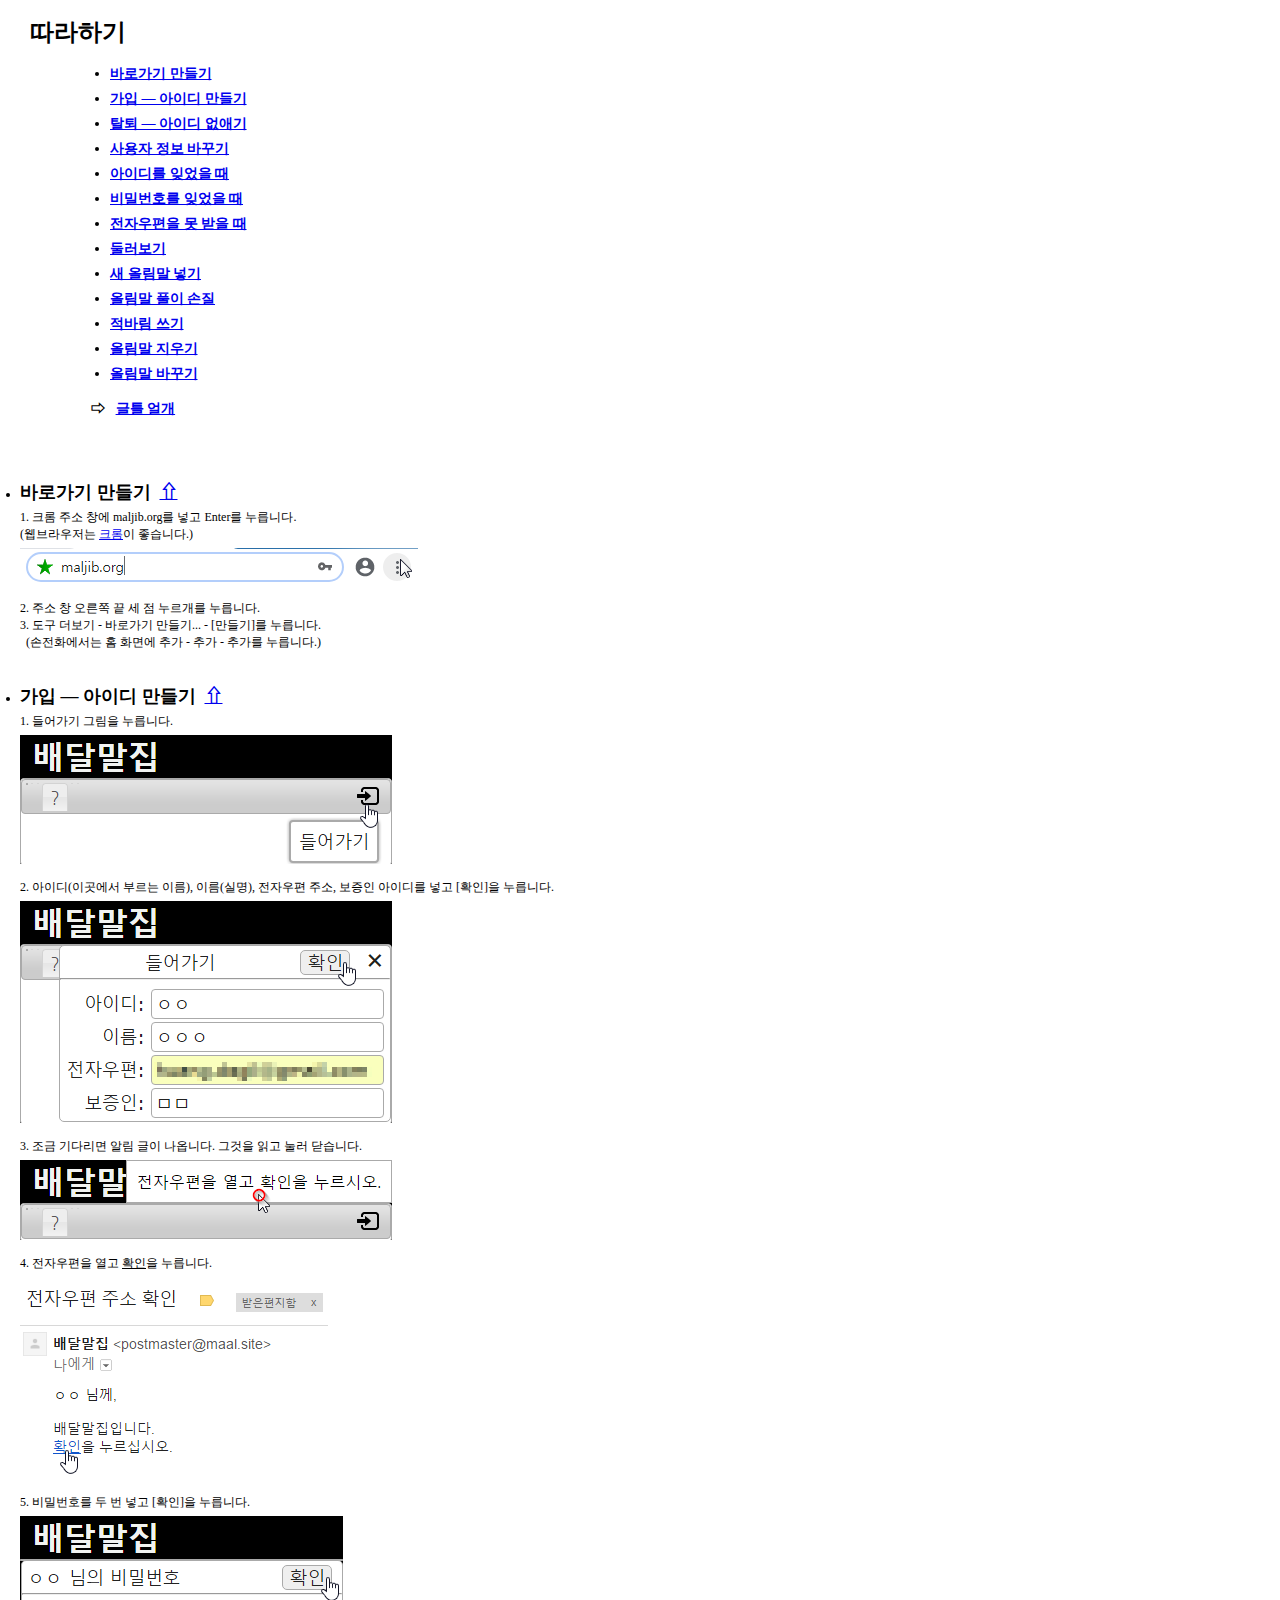
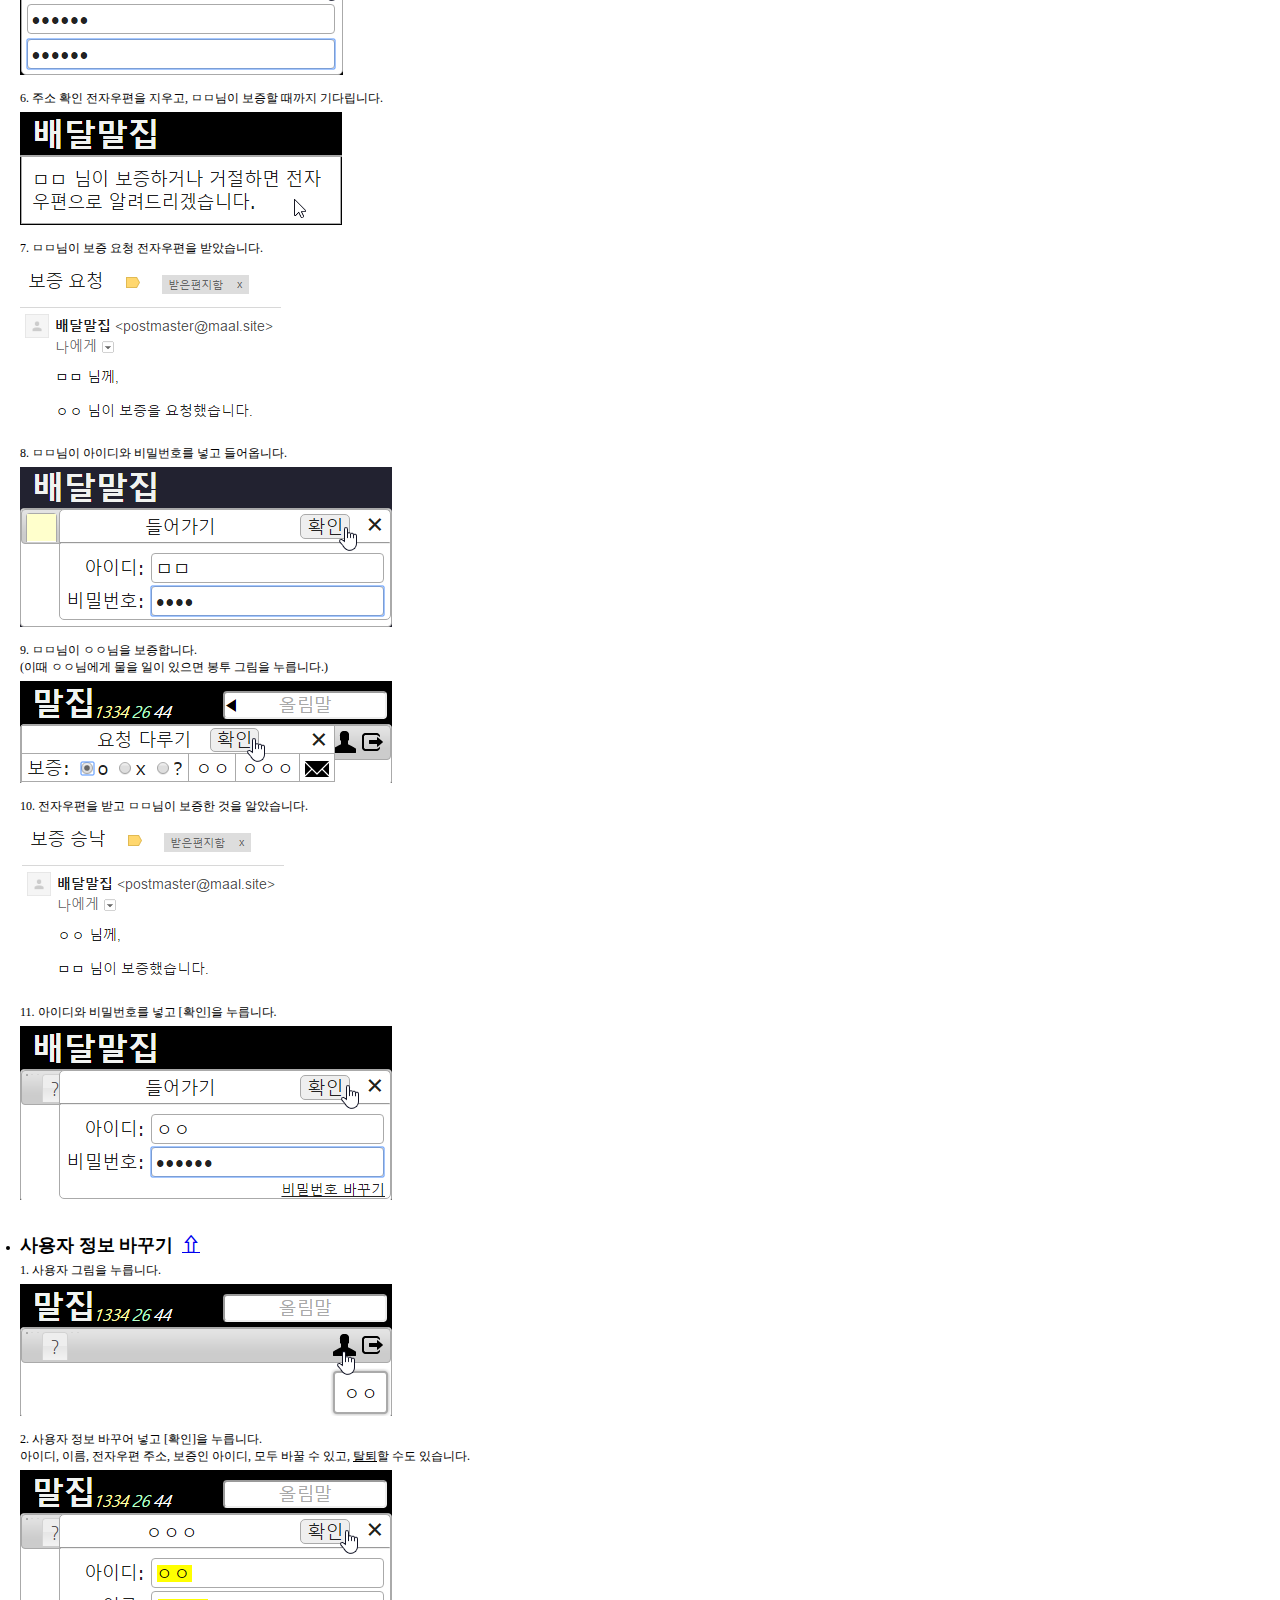
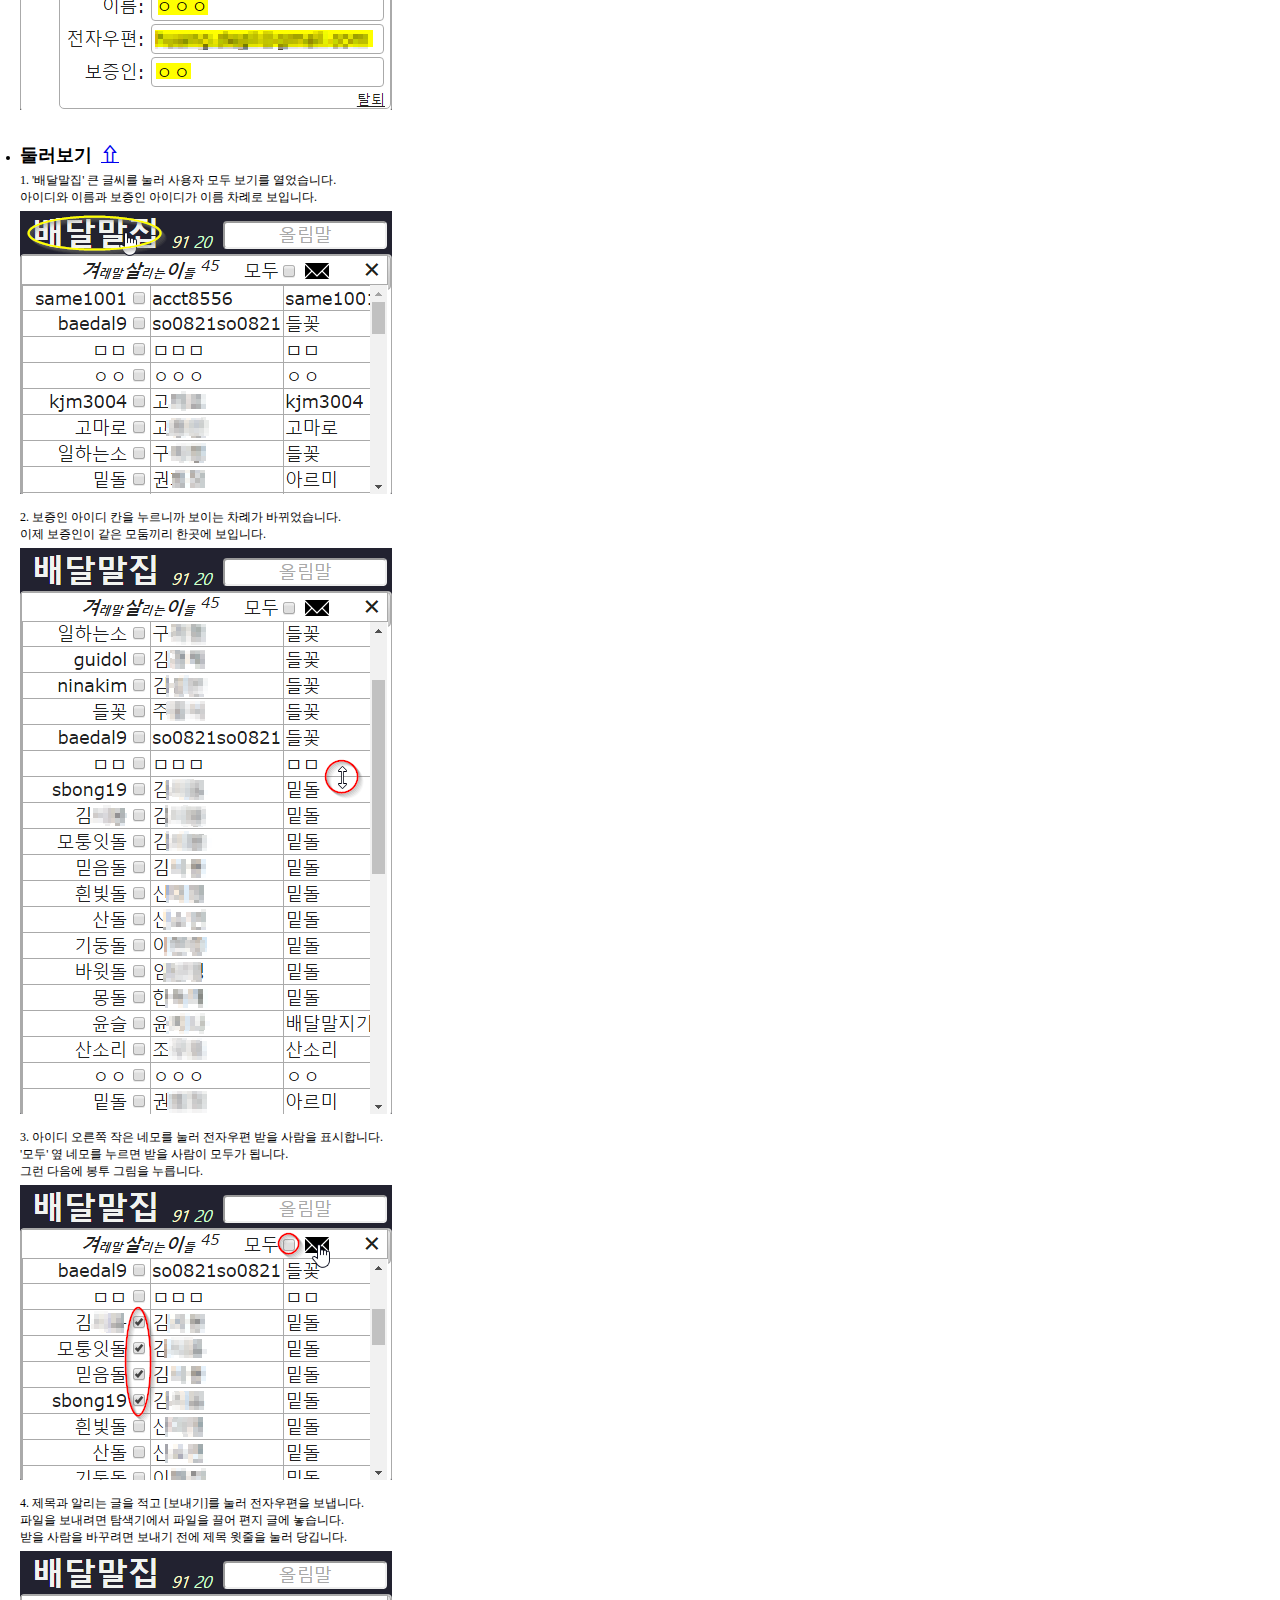
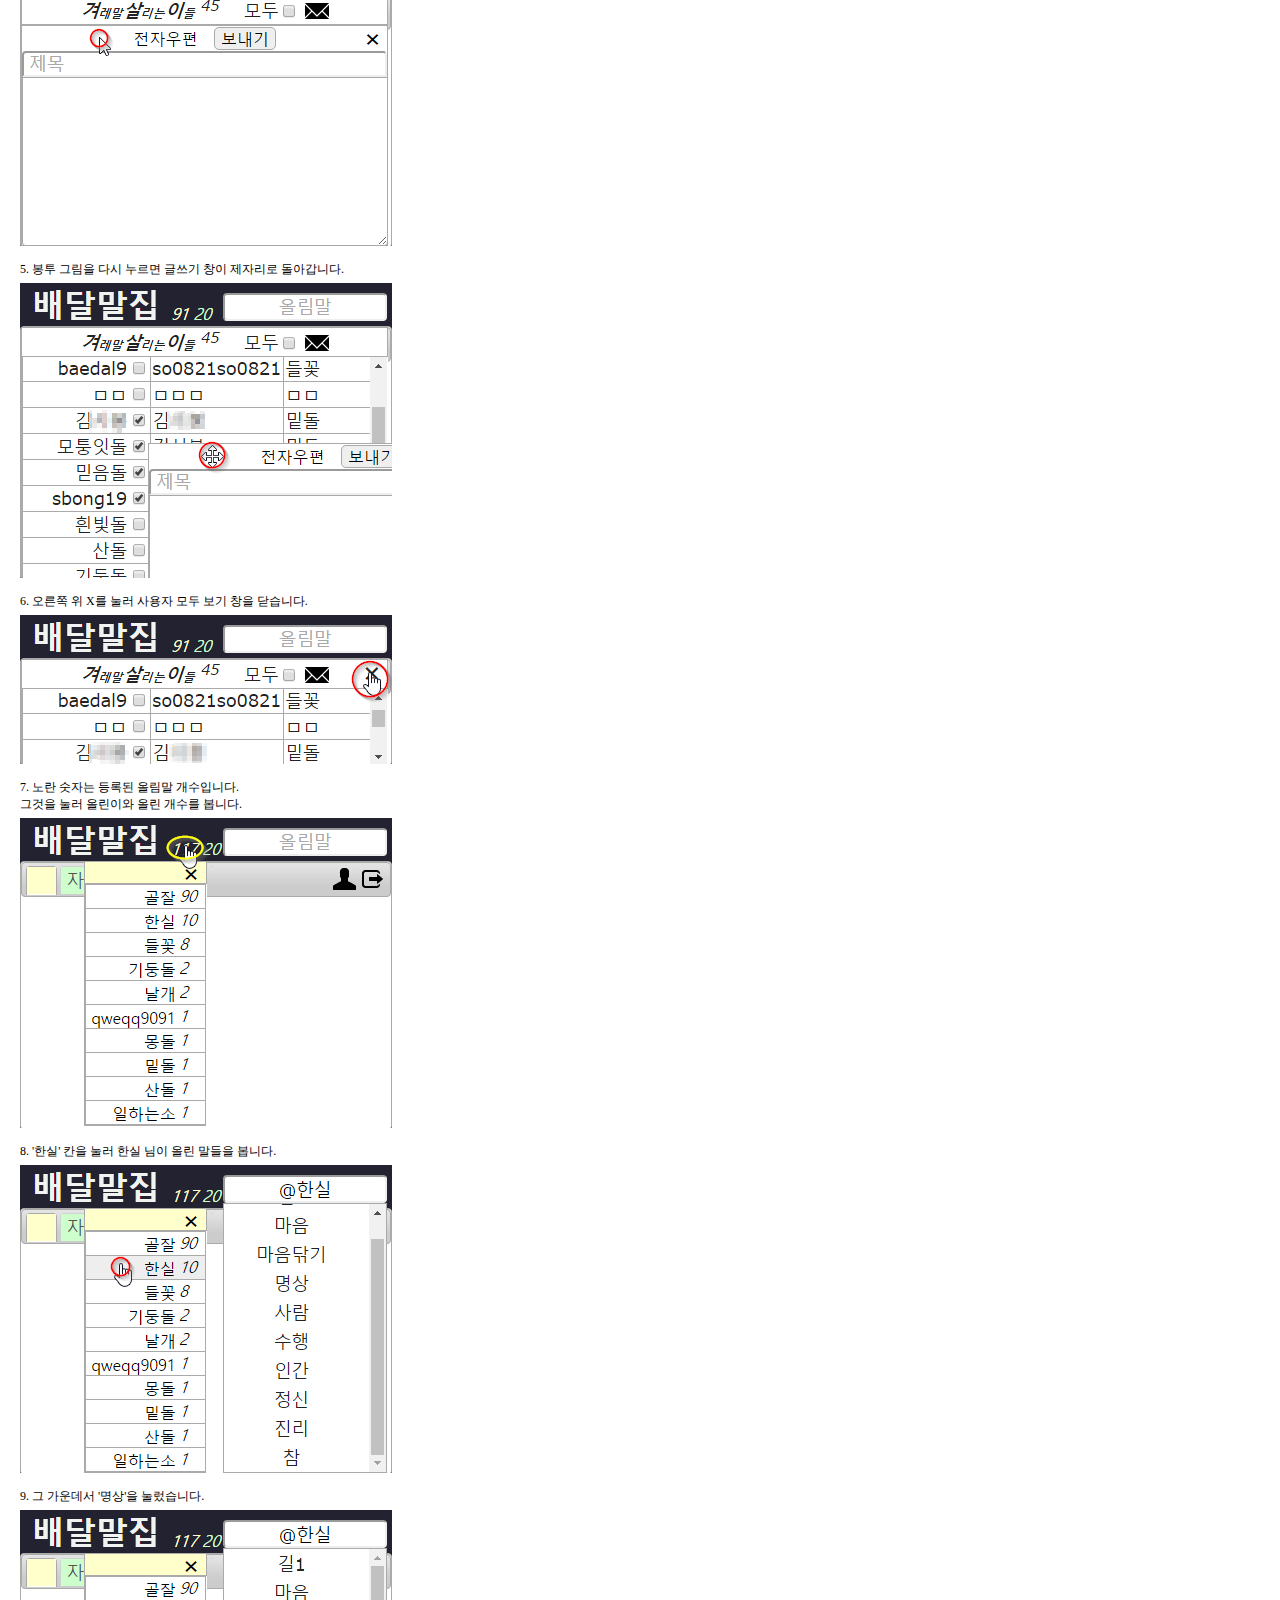
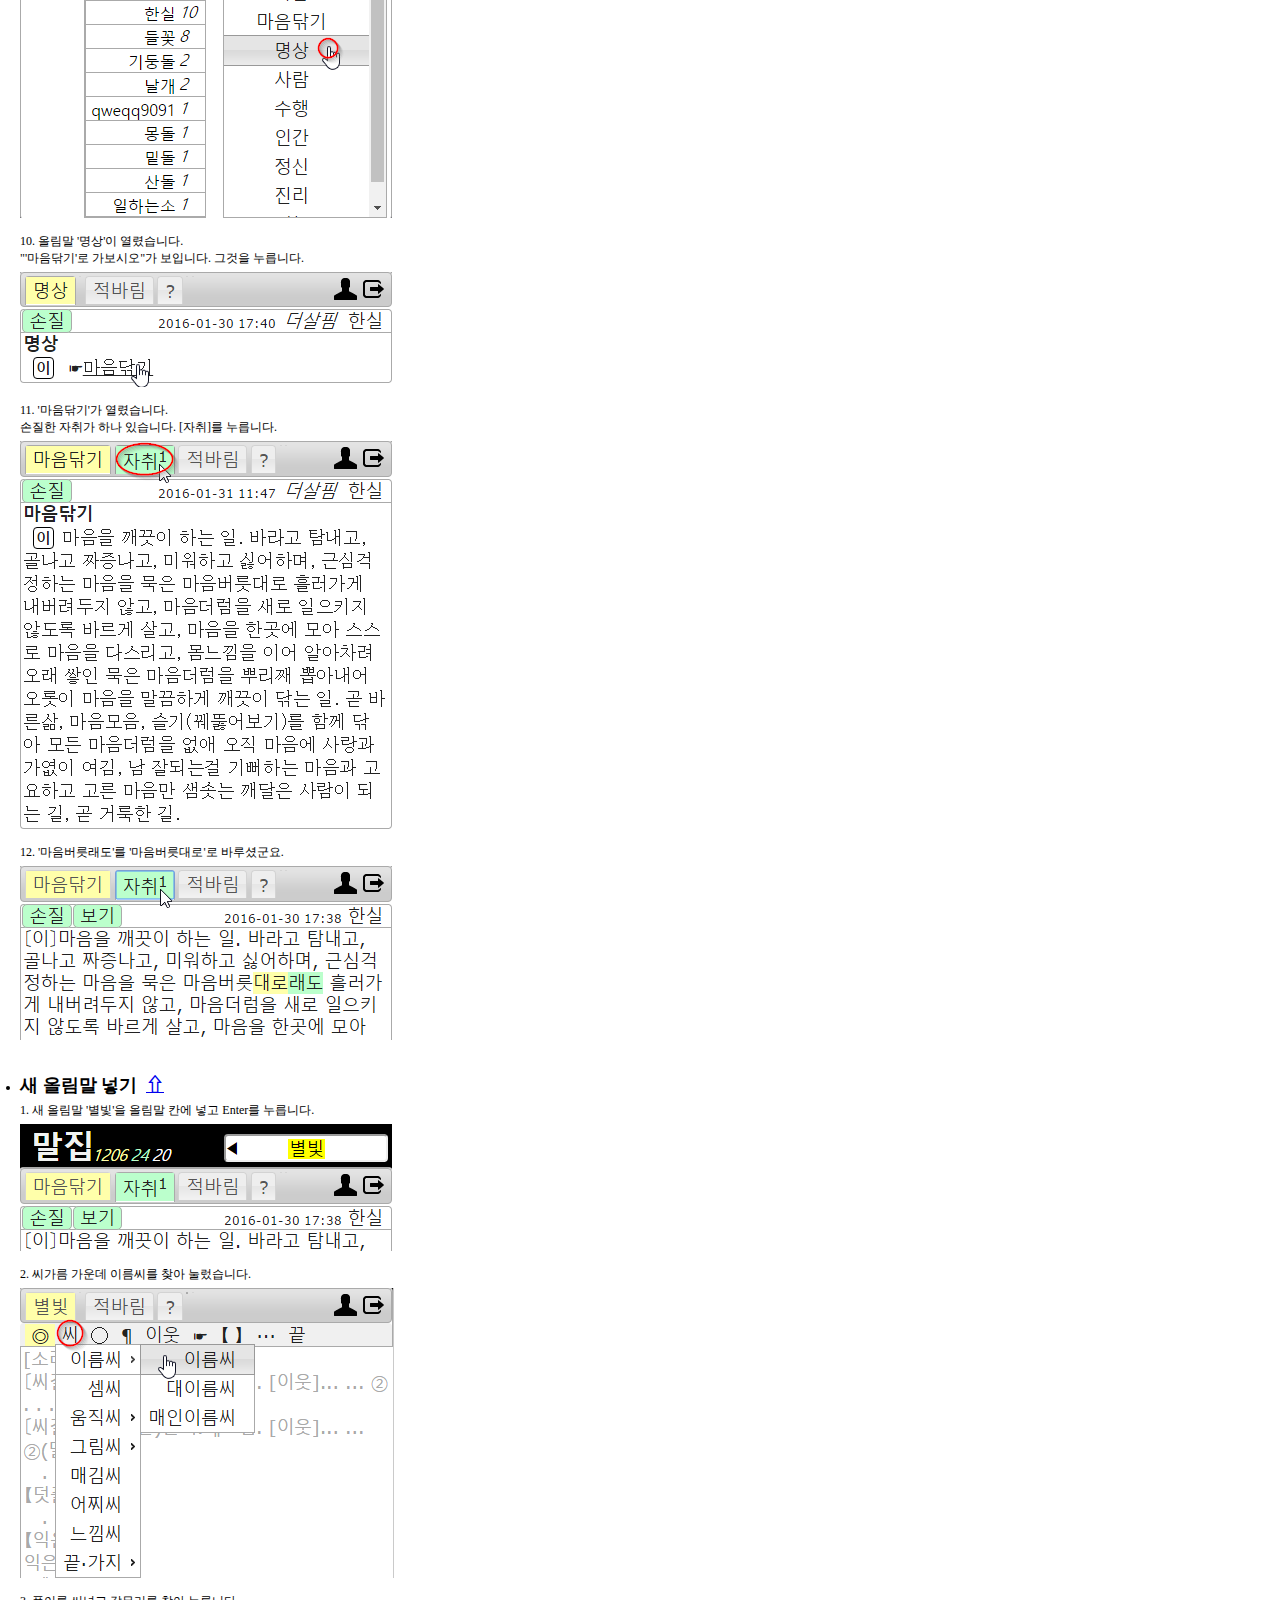
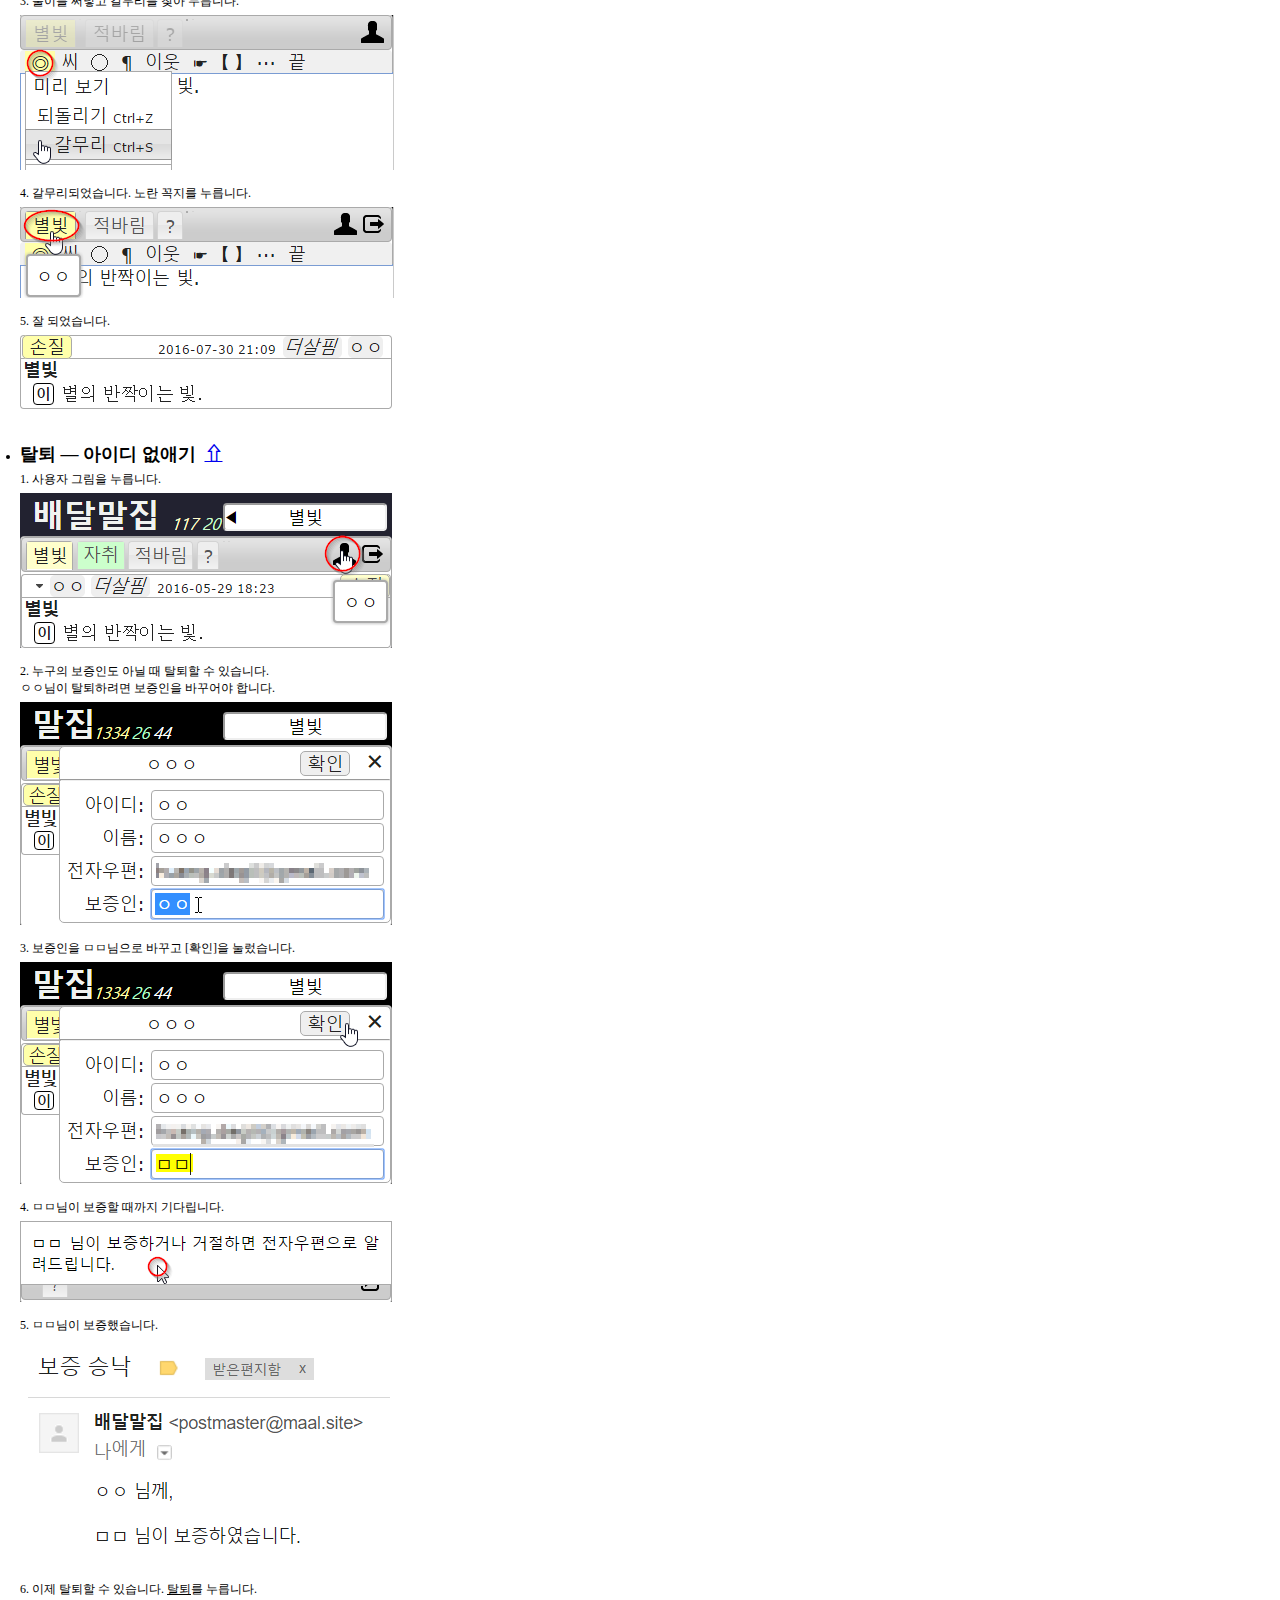
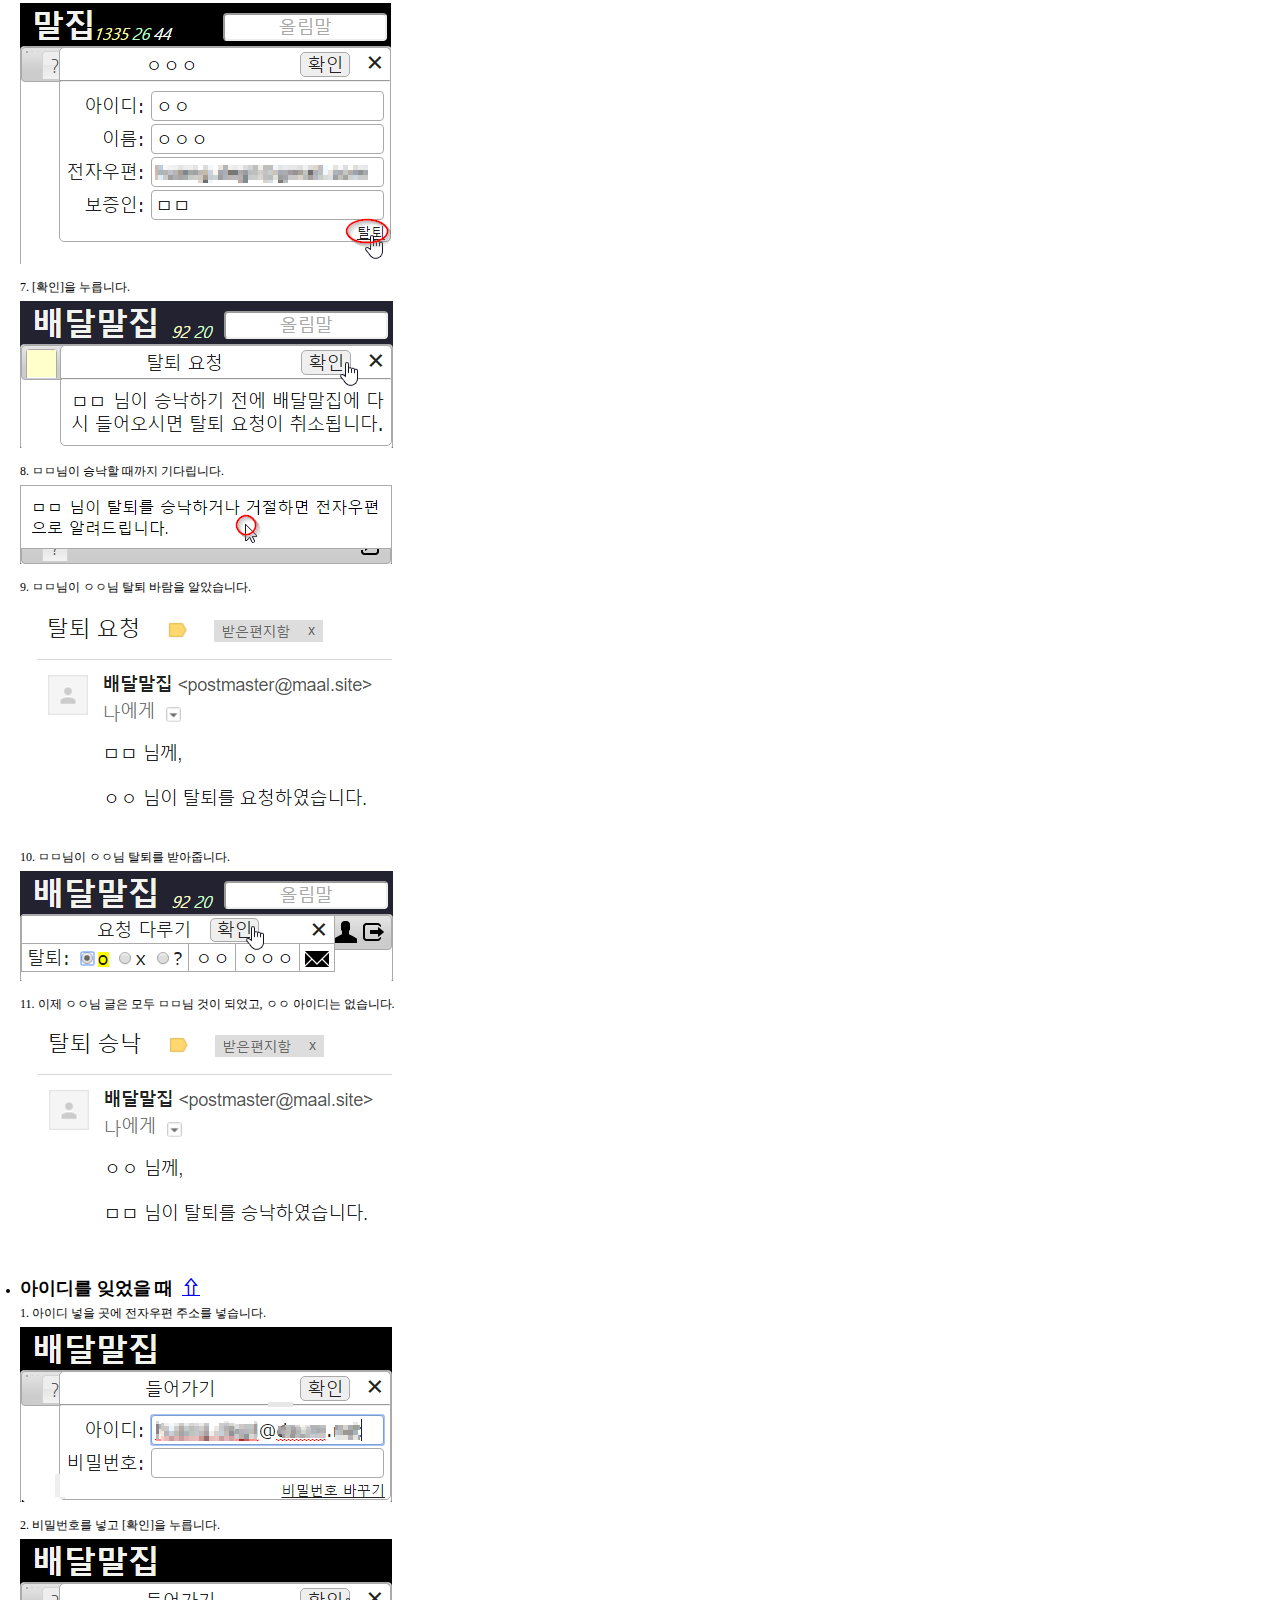
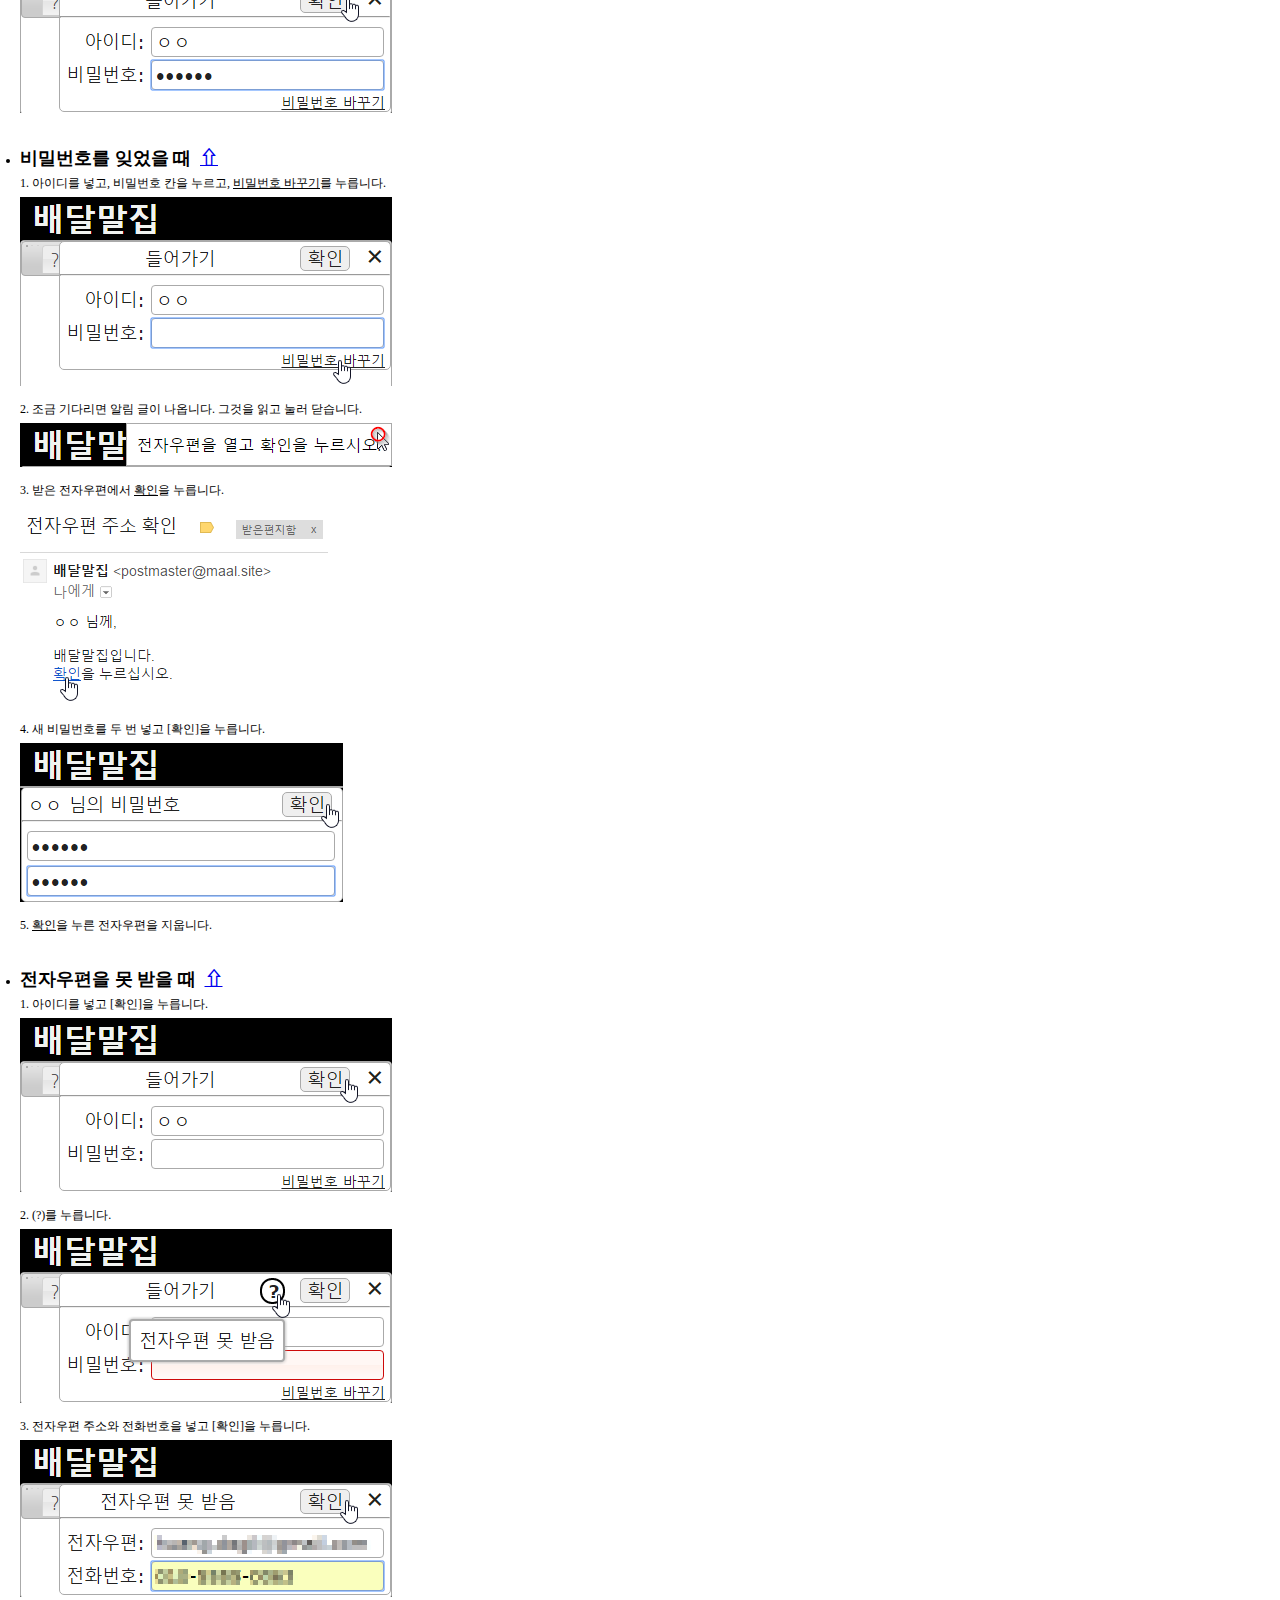
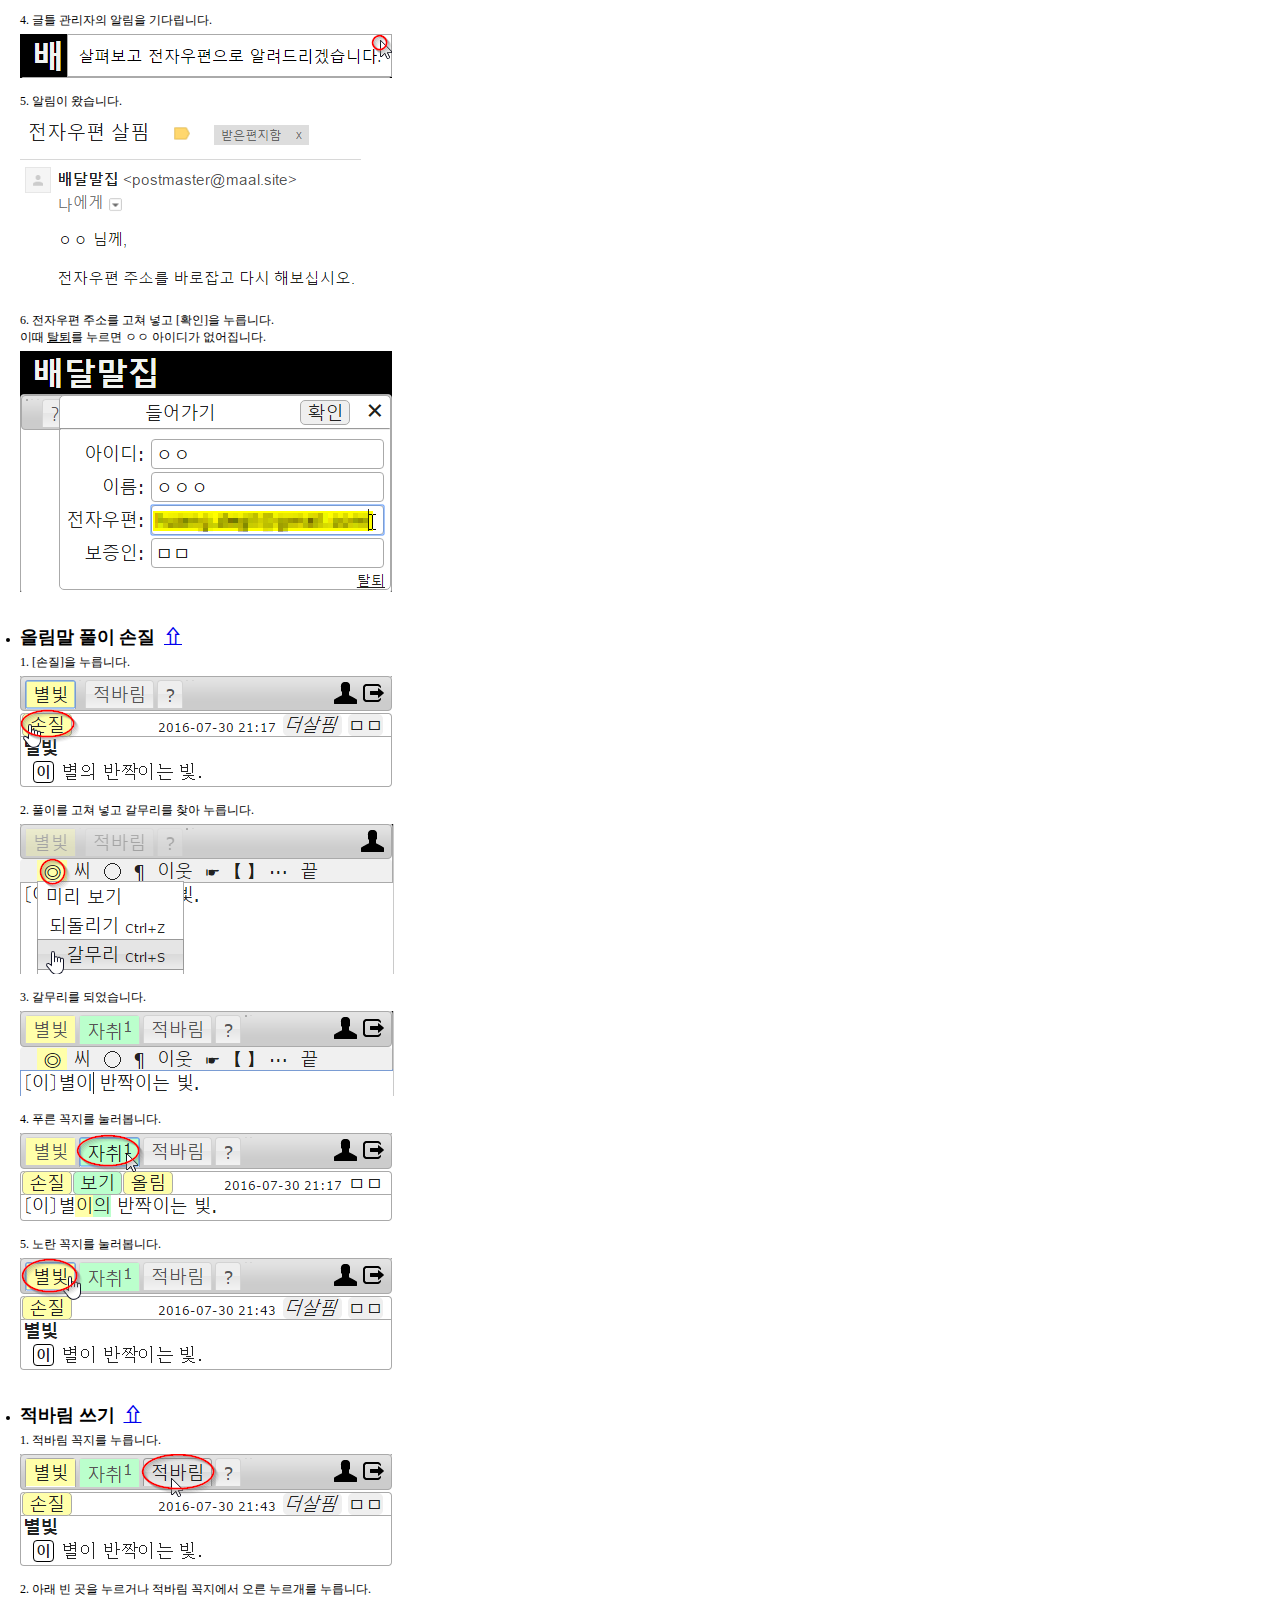
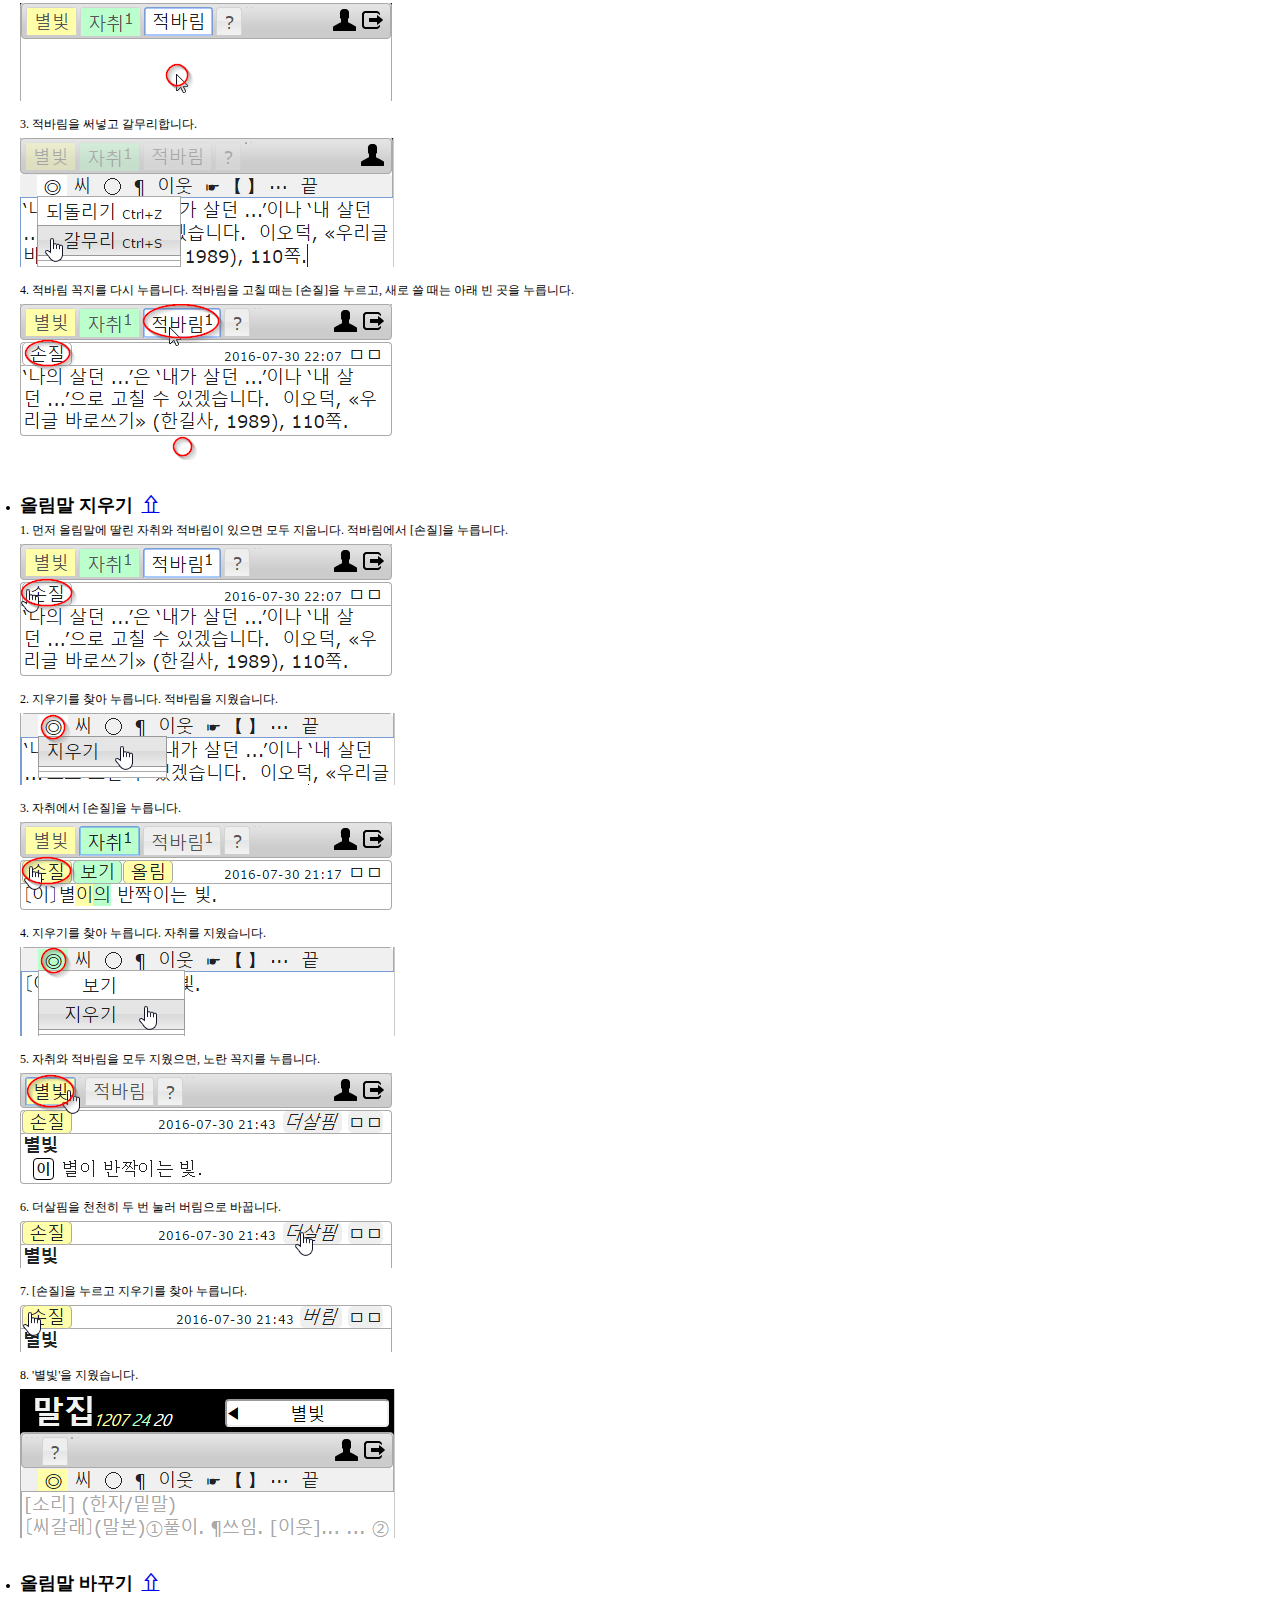
<file: 0/index.html>
<!DOCTYPE html>
<html lang="ko">
<head>
  <meta charset="utf-8">
  <title>따라하기</title>
  <meta name="viewport" content="width=device-width, initial-scale=0.7">
  <style>
body     { margin-left:30px; font-size:12px; }
#d li    { margin-left:-50px; }
h2       { margin:30px 0 5px 0; }
img      { display:block; margin:5px 0 15px 0; }
blockquote li { margin-bottom:6px }
   </style>
</head>
<body>
 <h1>따라하기</h1>
  <h3>
   <blockquote>
    <ul>
     <li><a href="#1a">바로가기 만들기</a></li>
     <li><a href="#2">가입 ― 아이디 만들기</a></li>
     <li><a href="#5">탈퇴 ― 아이디 없애기</a></li>
     <li><a href="#6">사용자 정보 바꾸기</a></li>
     <li><a href="#7a">아이디를 잊었을 때</a></li>
     <li><a href="#7">비밀번호를 잊었을 때</a></li>
     <li><a href="#8">전자우편을 못 받을 때</a></li>
     <li><a href="#3">둘러보기</a></li>
     <li><a href="#4">새 올림말 넣기</a></li>
     <li><a href="#9">올림말 풀이 손질</a></li>
     <li><a href="#10">적바림 쓰기</a></li>
     <li><a href="#11">올림말 지우기</a></li>
     <li><a href="#12">올림말 바꾸기</a></li>
    </ul>
    &nbsp; &nbsp; &nbsp; &#x21E8; &nbsp;
    <a href="../1" target="_blank">글틀 얼개</a>
   </blockquote>
  </h3><br>
   <ul id ="d">

    <li><h2>바로가기 만들기 &nbsp;<a id="1a" href="#">&#x21E7;</a></h2>
1. 크롬 주소 창에 maljib.org를 넣고 Enter를 누릅니다.<br>
(웹브라우저는 <a href="https://www.google.co.kr/chrome/browser/desktop/" target="_blank">크롬</a>이 좋습니다.)
<img src="01a.png">
2. 주소 창 오른쪽 끝 세 점 누르개를 누릅니다.<br>
3. 도구 더보기 - 바로가기 만들기... - [만들기]를 누릅니다.<br>
&nbsp; (손전화에서는 홈 화면에 추가 - 추가 - 추가를 누릅니다.)</li>
    
    <li><h2>가입 ― 아이디 만들기 &nbsp;<a id="2" href="#">&#x21E7;</a></h2>
1. 들어가기 그림을 누릅니다.
<img src="02.png">
2. 아이디(이곳에서 부르는 이름), 이름(실명), 전자우편 주소, 보증인 아이디를 넣고 [확인]을 누릅니다.
<img src="03.png">
3. 조금 기다리면 알림 글이 나옵니다. 그것을 읽고 눌러 닫습니다.
<img src="04.png">
4. 전자우편을 열고 <u>확인</u>을 누릅니다.
<img src="05.png">
5. 비밀번호를 두 번 넣고 [확인]을 누릅니다.
<img src="05a.png">
6. 주소 확인 전자우편을 지우고, ㅁㅁ님이 보증할 때까지 기다립니다.
<img src="05b.png">
7. ㅁㅁ님이 보증 요청 전자우편을 받았습니다.
<img src="05c.png">
8. ㅁㅁ님이 아이디와 비밀번호를 넣고 들어옵니다.
<img src="06.png">
9. ㅁㅁ님이 ㅇㅇ님을 보증합니다.<br>
(이때 ㅇㅇ님에게 물을 일이 있으면 봉투 그림을 누릅니다.)
<img src="07.png">
10. 전자우편을 받고 ㅁㅁ님이 보증한 것을 알았습니다.
<img src="08.png">
11. 아이디와 비밀번호를 넣고 [확인]을 누릅니다.
<img src="09.png"></li>

    <li><h2>사용자 정보 바꾸기 &nbsp;<a id="6" href="#">&#x21E7;</a></h2>
1. 사용자 그림을 누릅니다.
<img src="45.png">
2. 사용자 정보 바꾸어 넣고 [확인]을 누릅니다.<br>
아이디, 이름, 전자우편 주소, 보증인 아이디, 모두 바꿀 수 있고,
<u>탈퇴</u>할 수도 있습니다.
<img src="46.png"></li>

    <li><h2>둘러보기 &nbsp;<a id="3" href="#">&#x21E7;</a></h2>
1. '배달말집' 큰 글씨를 눌러 사용자 모두 보기를 열었습니다.<br>
아이디와 이름과 보증인 아이디가 이름 차례로 보입니다.
<img src="12.png">
2. 보증인 아이디 칸을 누르니까 보이는 차례가 바뀌었습니다.<br>
이제 보증인이 같은 모둠끼리 한곳에 보입니다.
<img src="13.png">
3. 아이디 오른쪽 작은 네모를 눌러 전자우편 받을 사람을 표시합니다.<br>
'모두' 옆 네모를 누르면 받을 사람이 모두가 됩니다.<br>
그런 다음에 봉투 그림을 누릅니다.
<img src="14.png">
4. 제목과 알리는 글을 적고 [보내기]를 눌러 전자우편을 보냅니다.<br>
파일을 보내려면 탐색기에서 파일을 끌어 편지 글에 놓습니다.<br>
받을 사람을 바꾸려면 보내기 전에 제목 윗줄을 눌러 당깁니다.
<img src="15.png">
5. 봉투 그림을 다시 누르면 글쓰기 창이 제자리로 돌아갑니다.
<img src="16.png">
6. 오른쪽 위 X를 눌러 사용자 모두 보기 창을 닫습니다.
<img src="17.png">
7. 노란 숫자는 등록된 올림말 개수입니다.<br>
그것을 눌러 올린이와 올린 개수를 봅니다.
<img src="18.png">
8. '한실' 칸을 눌러 한실 님이 올린 말들을 봅니다.
<img src="19.png">
9. 그 가운데서 '명상'을 눌렀습니다.
<img src="20.png">
10. 올림말 '명상'이 열렸습니다.<br>
"'마음닦기'로 가보시오"가 보입니다. 그것을 누릅니다.
<img src="21.png">
11. '마음닦기'가 열렸습니다.<br>
손질한 자취가 하나 있습니다. [자취]를 누릅니다.
<img src="22.png">
12. '마음버릇래도'를 '마음버릇대로'로 바루셨군요.
<img src="23.png"></li>

    <li><h2>새 올림말 넣기 &nbsp;<a id="4" href="#">&#x21E7;</a></h2>
1. 새 올림말 '별빛'을 올림말 칸에 넣고 Enter를 누릅니다.
<img src="23a.png">
2. 씨가름 가운데 이름씨를 찾아 눌렀습니다.
<img src="24.png">
3. 풀이를 써넣고 갈무리를 찾아 누릅니다.
<img src="25.png">
4. 갈무리되었습니다. 노란 꼭지를 누릅니다.
<img src="26.png">
5. 잘 되었습니다.
<img src="26a.png"></li>

    <li><h2>탈퇴 ― 아이디 없애기 &nbsp;<a id="5" href="#">&#x21E7;</a></h2>
1. 사용자 그림을 누릅니다.
<img src="27.png">
2. 누구의 보증인도 아닐 때 탈퇴할 수 있습니다.<br>
ㅇㅇ님이 탈퇴하려면 보증인을 바꾸어야 합니다.
<img src="28.png">
3. 보증인을 ㅁㅁ님으로 바꾸고 [확인]을 눌렀습니다.
<img src="29.png">
4. ㅁㅁ님이 보증할 때까지 기다립니다.
<img src="30.png">
5. ㅁㅁ님이 보증했습니다.
<img src="31.png">
6. 이제 탈퇴할 수 있습니다. <u>탈퇴</u>를 누릅니다.
<img src="32.png">
7. [확인]을 누릅니다.
<img src="33.png">
8. ㅁㅁ님이 승낙할 때까지 기다립니다.
<img src="34.png">
9. ㅁㅁ님이 ㅇㅇ님 탈퇴 바람을 알았습니다.
<img src="35.png">
10. ㅁㅁ님이 ㅇㅇ님 탈퇴를 받아줍니다.
<img src="36.png">
11. 이제 ㅇㅇ님 글은 모두 ㅁㅁ님 것이 되었고, ㅇㅇ 아이디는 없습니다.
<img src="37.png"></li>

    <li><h2>아이디를 잊었을 때 &nbsp;<a id="7a" href="#">&#x21E7;</a></h2>
1. 아이디 넣을 곳에 전자우편 주소를 넣습니다.
<img src="09a.png">
2. 비밀번호를 넣고 [확인]을 누릅니다.
<img src="09.png"></li>

    <li><h2>비밀번호를 잊었을 때 &nbsp;<a id="7" href="#">&#x21E7;</a></h2>
1. 아이디를 넣고, 비밀번호 칸을 누르고, <u>비밀번호 바꾸기</u>를 누릅니다.
<img src="38.png">
2. 조금 기다리면 알림 글이 나옵니다. 그것을 읽고 눌러 닫습니다.
<img src="39.png">
3. 받은 전자우편에서 <u>확인</u>을 누릅니다.
<img src="05.png">
4. 새 비밀번호를 두 번 넣고 [확인]을 누릅니다.
<img src="05a.png">
5. <u>확인</u>을 누른 전자우편을 지웁니다.</li>

    <li><h2>전자우편을 못 받을 때 &nbsp;<a id="8" href="#">&#x21E7;</a></h2>
1. 아이디를 넣고 [확인]을 누릅니다.
<img src="38a.png">
2. (?)를 누릅니다.
<img src="64.png">
3. 전자우편 주소와 전화번호을 넣고 [확인]을 누릅니다.
<img src="65.png">
4. 글틀 관리자의 알림을 기다립니다.
<img src="66.png">
5. 알림이 왔습니다.
<img src="67.png">
6. 전자우편 주소를 고쳐 넣고 [확인]을 누릅니다.<br>
 이때 <u>탈퇴</u>를 누르면 ㅇㅇ 아이디가 없어집니다.
<img src="68.png"></li>

    <li><h2>올림말 풀이 손질 &nbsp;<a id="9" href="#">&#x21E7;</a></h2>
1. [손질]을 누릅니다.
<img src="47.png">
2. 풀이를 고쳐 넣고 갈무리를 찾아 누릅니다.
<img src="48.png">
3. 갈무리를 되었습니다.
<img src="49.png">
4. 푸른 꼭지를 눌러봅니다.
<img src="50.png">
5. 노란 꼭지를 눌러봅니다.
<img src="51.png"></li>

    <li><h2>적바림 쓰기 &nbsp;<a id="10" href="#">&#x21E7;</a></h2>
1. 적바림 꼭지를 누릅니다.
<img src="52.png">
2. 아래 빈 곳을 누르거나 적바림 꼭지에서 오른 누르개를 누릅니다.
<img src="52a.png">
3. 적바림을 써넣고 갈무리합니다.
<img src="53.png">
4. 적바림 꼭지를 다시 누릅니다.
적바림을 고칠 때는 [손질]을 누르고, 새로 쓸 때는 아래 빈 곳을 누릅니다.
<img src="54.png"></li>

    <li><h2>올림말 지우기 &nbsp;<a id="11" href="#">&#x21E7;</a></h2>
1. 먼저 올림말에 딸린 자취와 적바림이 있으면 모두 지웁니다. 적바림에서 [손질]을 누릅니다.
<img src="56.png">
2. 지우기를 찾아 누릅니다. 적바림을 지웠습니다.
<img src="57.png">
3. 자취에서 [손질]을 누릅니다.
<img src="58.png">
4. 지우기를 찾아 누릅니다. 자취를 지웠습니다.
<img src="59.png">
5. 자취와 적바림을 모두 지웠으면, 노란 꼭지를 누릅니다.
<img src="60.png">
6. 더살핌을 천천히 두 번 눌러 버림으로 바꿉니다.
<img src="61.png">
7. [손질]을 누르고 지우기를 찾아 누릅니다.
<img src="62.png">
8. '별빛'을 지웠습니다.
<img src="63.png"></li>

    <li><h2>올림말 바꾸기 &nbsp;<a id="12" href="#">&#x21E7;</a></h2>
1. 노란 꼭지에서 쥐 오른 누르개를 누릅니다.
<img src="69.png">
2. 올림말을 고치고 [바꿈]을 누릅니다.
<img src="70.png">
3. 올림말이 바뀌었습니다.
<img src="71.png"></li>

  </ul><br><br><br><br><br><br><br>
</body>
</html>
</file>
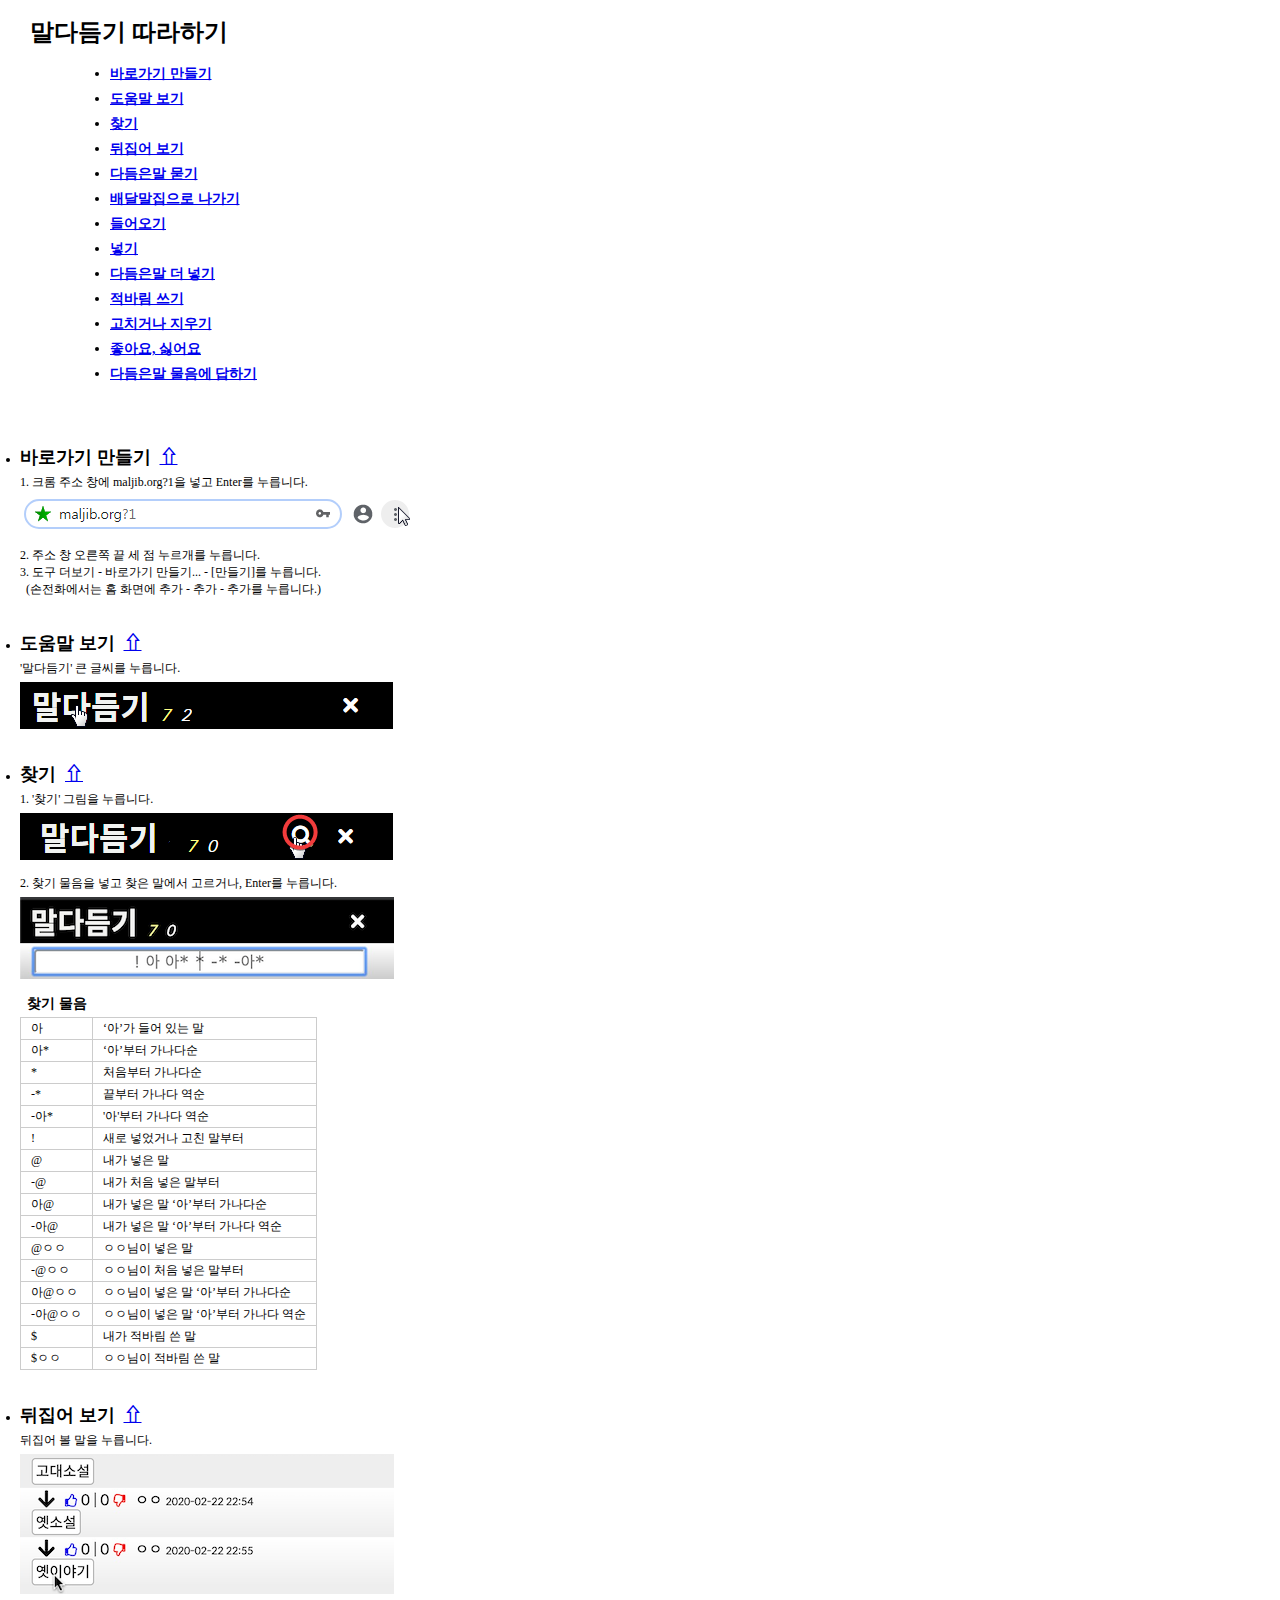
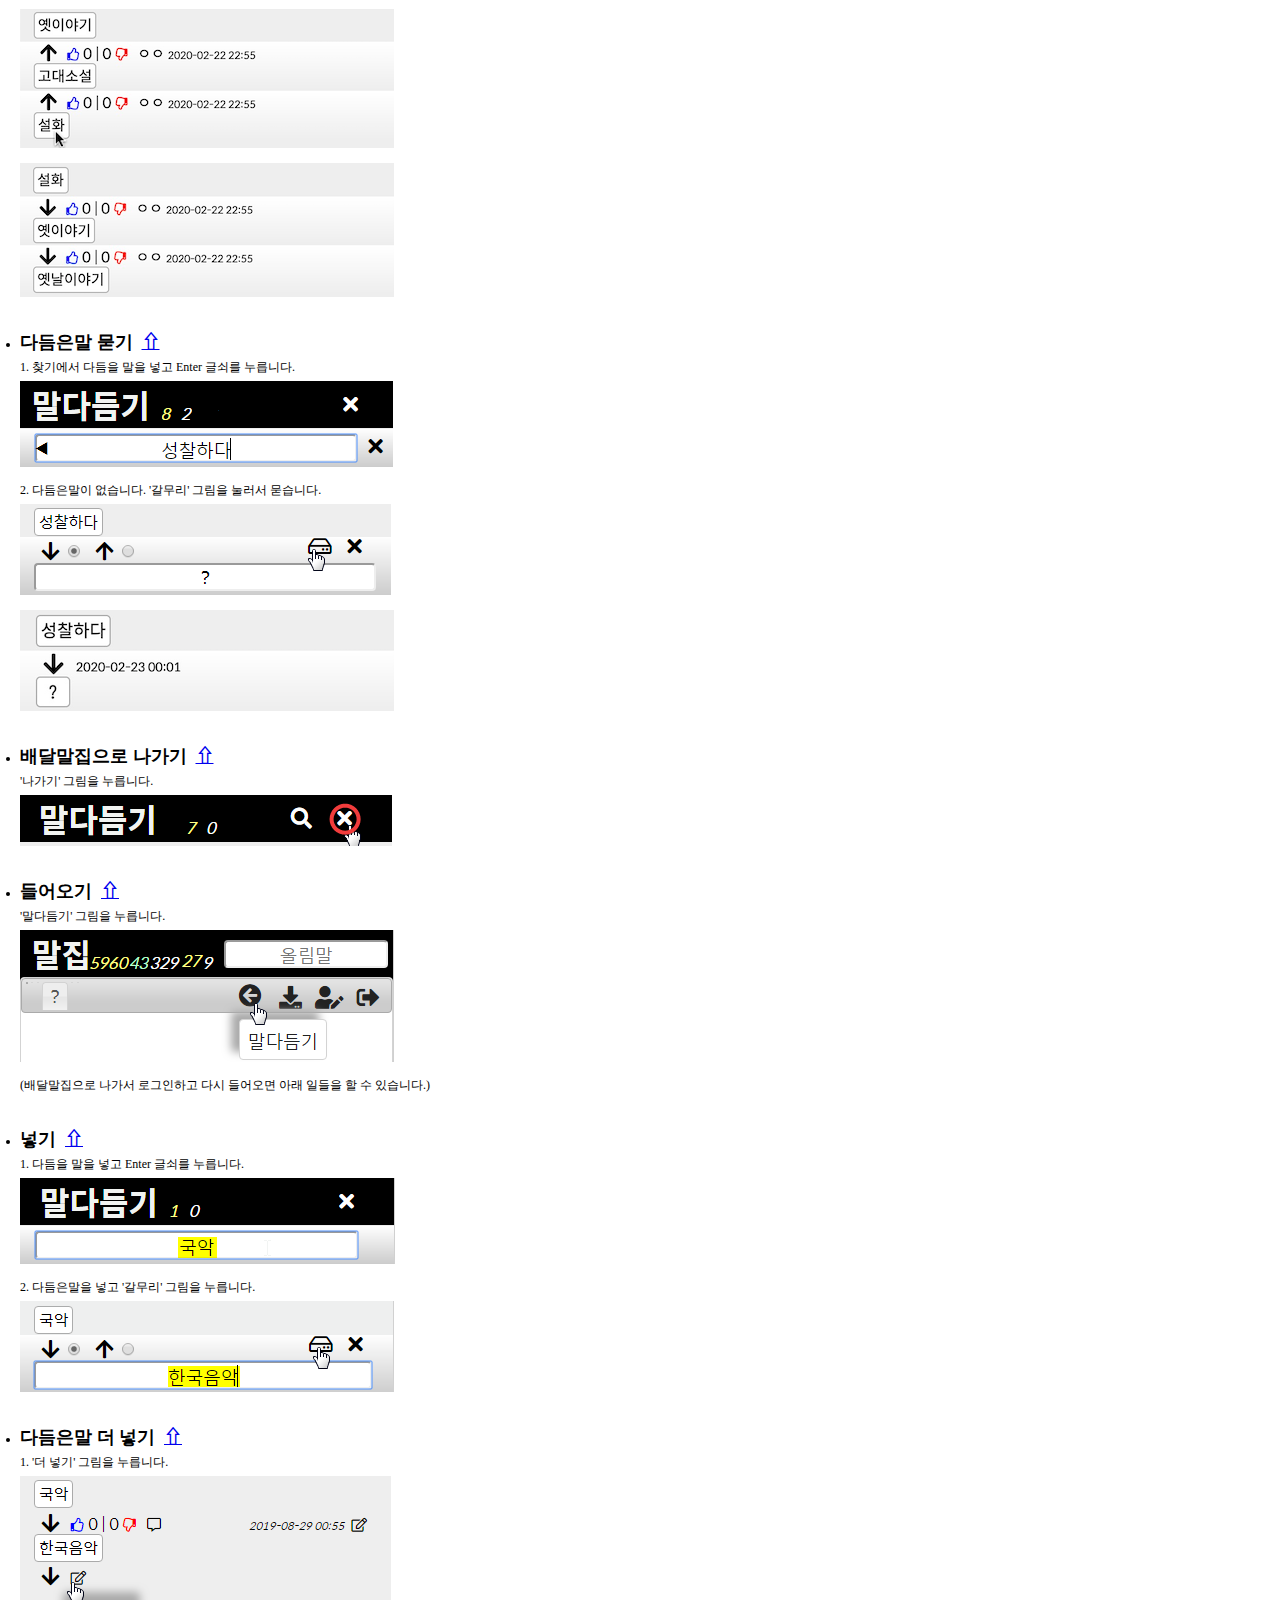
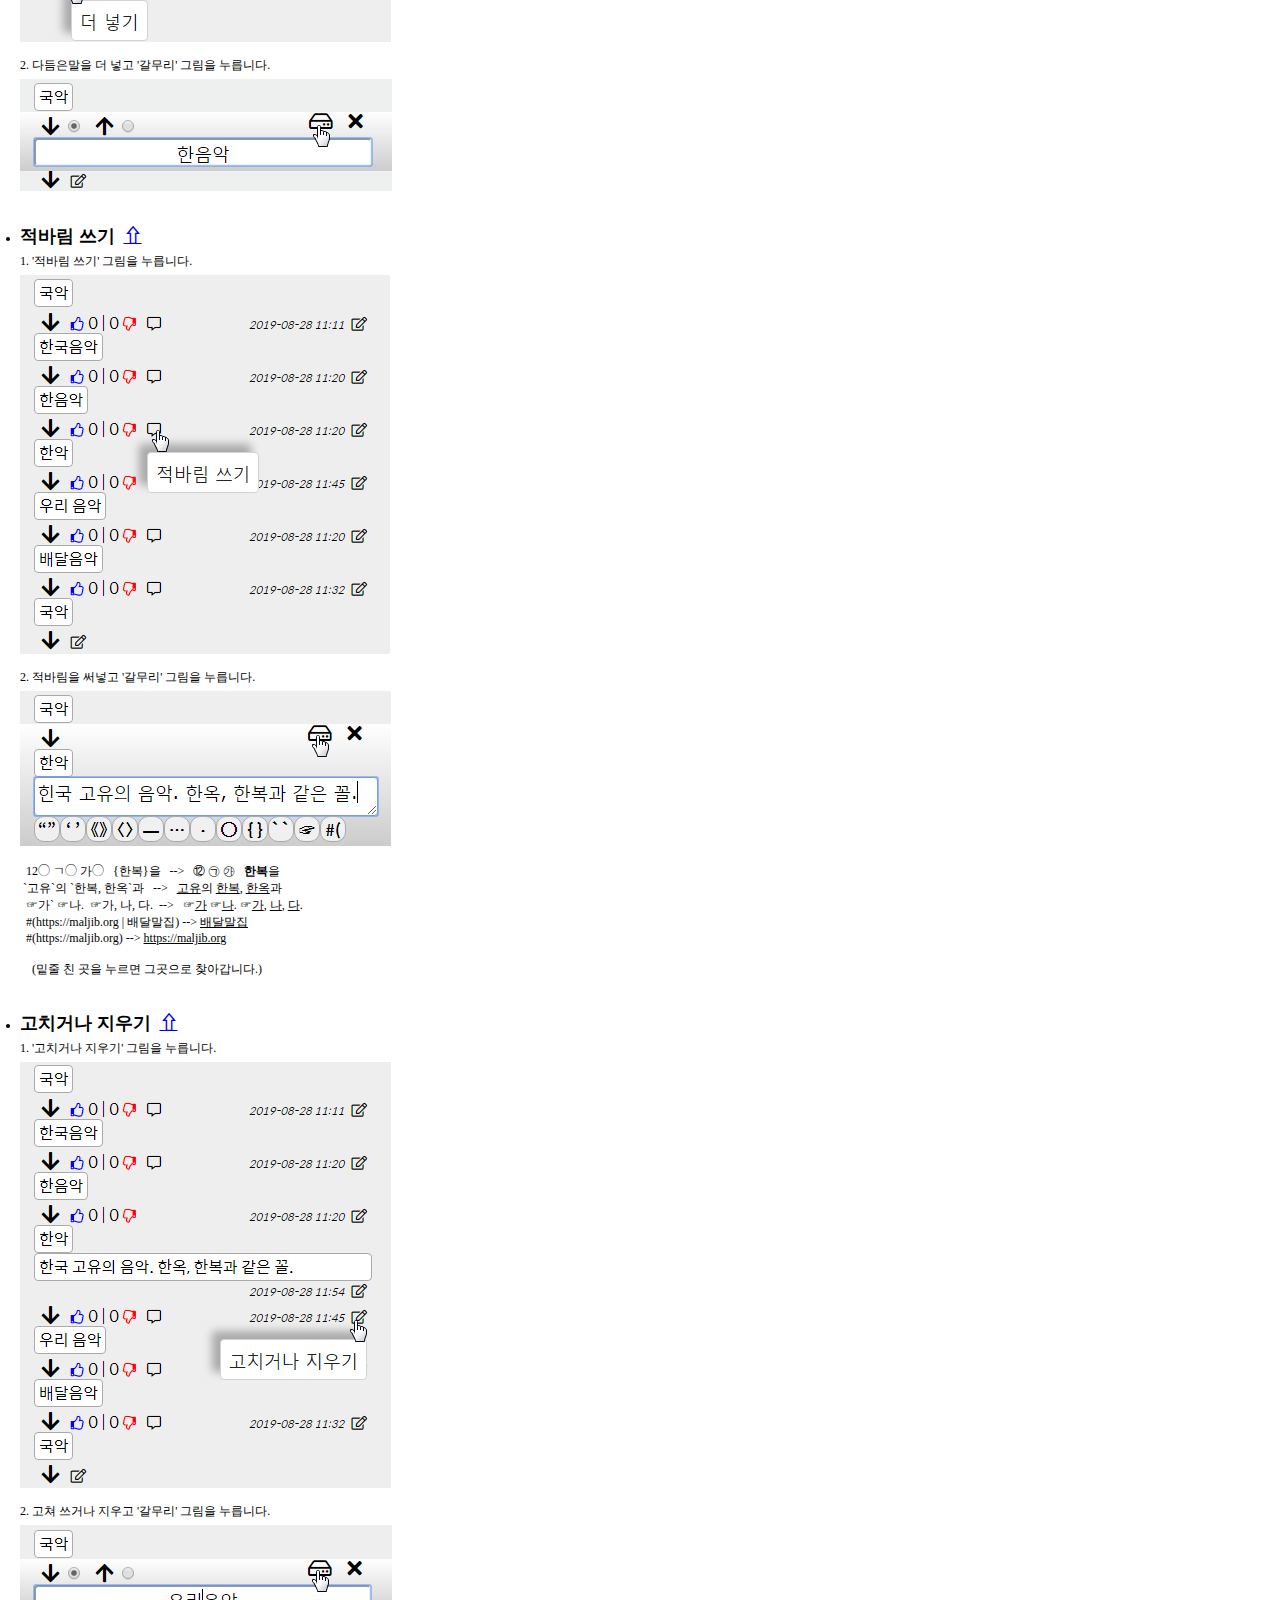
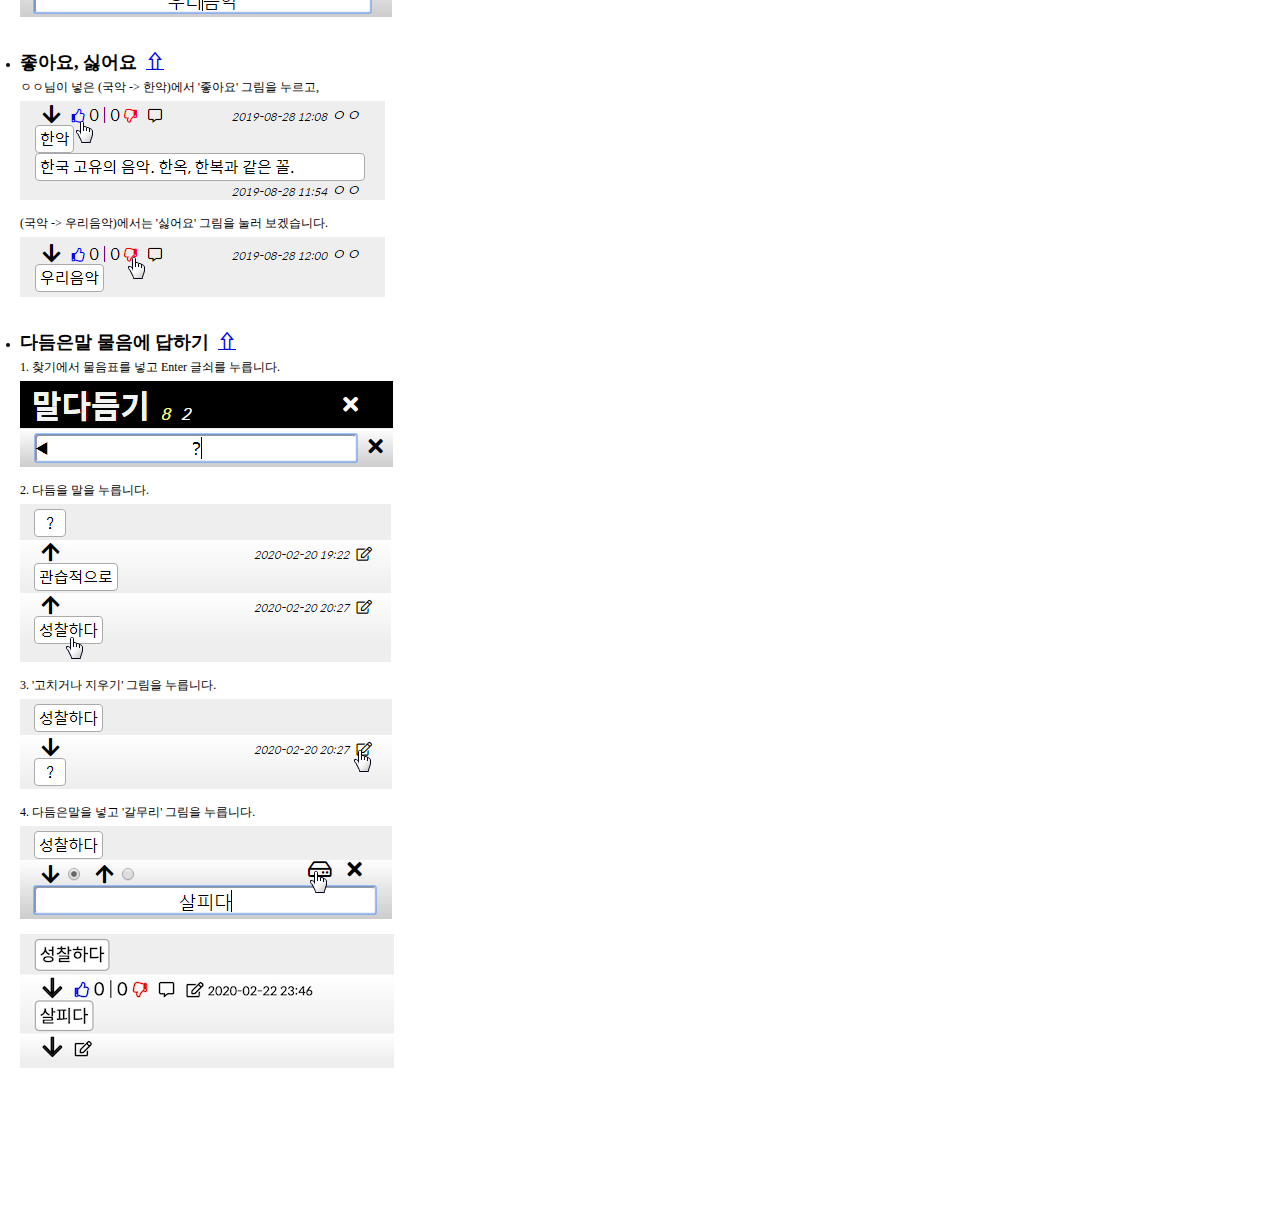
<file: 2/index.html>
<!DOCTYPE html>
<html lang="ko">
<head>
  <meta charset="utf-8">
  <title>말다듬기 따라하기</title>
  <meta name="viewport" content="width=device-width, initial-scale=0.7">
  <style>
body     { margin-left:30px; font-size:12px; }
#d li    { margin-left:-50px; }
h2       { margin:30px 0 5px 0; }
img      { display:block; margin:5px 0 15px 0; }
blockquote li { margin-bottom:6px }
table         { margin-top:-10px; }
th,td         { margin:0; padding:2px 10px; }
table,th,td   { border:1px solid #ccc; border-collapse:collapse; }
   </style>
</head>
<body>
 <h1>말다듬기 따라하기</h1>
  <h3>
   <blockquote>
    <ul>
     <li><a href="#21">바로가기 만들기</a></li>
     <li><a href="#22">도움말 보기</a></li>
     <li><a href="#23">찾기</a></li>
     <li><a href="#231">뒤집어 보기</a></li>
     <li><a href="#24">다듬은말 묻기</a></li>
     <li><a href="#25">배달말집으로 나가기</a></li>
     <li><a href="#26">들어오기</a></li>
     <li><a href="#27">넣기</a></li>
     <li><a href="#28">다듬은말 더 넣기</a></li>
     <li><a href="#29">적바림 쓰기</a></li>
     <li><a href="#30">고치거나 지우기</a></li>
     <li><a href="#31">좋아요, 싫어요</a></li>
     <li><a href="#32">다듬은말 물음에 답하기</a></li>
    </ul>
   </blockquote>
  </h3><br>
   <ul id ="d">

    <li><h2>바로가기 만들기 &nbsp;<a id="21" href="#">&#x21E7;</a></h2>
1. 크롬 주소 창에 maljib.org?1을 넣고 Enter를 누릅니다.
<img src="21.png">
2. 주소 창 오른쪽 끝 세 점 누르개를 누릅니다.<br>
3. 도구 더보기 - 바로가기 만들기... - [만들기]를 누릅니다.<br>
&nbsp; (손전화에서는 홈 화면에 추가 - 추가 - 추가를 누릅니다.)</li>

    <li><h2>도움말 보기 &nbsp;<a id="22" href="#">&#x21E7;</a></h2>
'말다듬기' 큰 글씨를 누릅니다.
<img src="22.png"></li>

    <li><h2>찾기 &nbsp;<a id="23" href="#">&#x21E7;</a></h2>
1. '찾기' 그림을 누릅니다.
<img src="23.png">
2. 찾기 물음을 넣고 찾은 말에서 고르거나, Enter를 누릅니다.
<img src="23a.png">
<h3>&nbsp; 찾기 물음</h3>
<table>
<tr><td>아</td><td>‘아’가 들어 있는 말</td></tr>
<tr><td>아*</td><td>‘아’부터 가나다순</td></tr>
<tr><td>*</td><td>처음부터 가나다순</td></tr>
<tr><td>-*</td><td>끝부터 가나다 역순</td></tr>
<tr><td>-아*</td><td>'아'부터 가나다 역순</td></tr>
<tr><td>!</td><td>새로 넣었거나 고친 말부터</td></tr>
<tr><td>@</td><td>내가 넣은 말</td></tr>
<tr><td>-@</td><td>내가 처음 넣은 말부터</td></tr>
<tr><td>아@</td><td>내가 넣은 말 ‘아’부터 가나다순</td></tr>
<tr><td>-아@</td><td>내가 넣은 말 ‘아’부터 가나다 역순</td></tr>
<tr><td>@ㅇㅇ</td><td>ㅇㅇ님이 넣은 말</td></tr>
<tr><td>-@ㅇㅇ</td><td>ㅇㅇ님이 처음 넣은 말부터</td></tr>
<tr><td>아@ㅇㅇ</td><td>ㅇㅇ님이 넣은 말 ‘아’부터 가나다순</td></tr>
<tr><td>-아@ㅇㅇ</td><td>ㅇㅇ님이 넣은 말 ‘아’부터 가나다 역순</td></tr>
<tr><td>$</td><td>내가 적바림 쓴 말</td></tr>
<tr><td>$ㅇㅇ</td><td>ㅇㅇ님이 적바림 쓴 말</td></tr>
</table></li>

    <li><h2>뒤집어 보기 &nbsp;<a id="231" href="#">&#x21E7;</a></h2>
뒤집어 볼 말을 누릅니다.
<img src="231.png">
<img src="231a.png">
<img src="231b.png">

    <li><h2>다듬은말 묻기 &nbsp;<a id="24" href="#">&#x21E7;</a></h2>
1. 찾기에서 다듬을 말을 넣고 Enter 글쇠를 누릅니다.
<img src="24.png">
2. 다듬은말이 없습니다. '갈무리' 그림을 눌러서 묻습니다.
<img src="24a.png">
<img src="24b.png"></li>

    <li><h2>배달말집으로 나가기 &nbsp;<a id="25" href="#">&#x21E7;</a></h2>
'나가기' 그림을 누릅니다.
<img src="25.png"></li>
        
    <li><h2>들어오기 &nbsp;<a id="26" href="#">&#x21E7;</a></h2>
'말다듬기' 그림을 누릅니다.
<img src="26.png">
(배달말집으로 나가서 로그인하고 다시 들어오면 아래 일들을 할 수 있습니다.)</li>

    <li><h2>넣기 &nbsp;<a id="27" href="#">&#x21E7;</a></h2>
1. 다듬을 말을 넣고 Enter 글쇠를 누릅니다.
<img src="27.png">
2. 다듬은말을 넣고 '갈무리' 그림을 누릅니다.
<img src="27a.png"></li>

    <li><h2>다듬은말 더 넣기 &nbsp;<a id="28" href="#">&#x21E7;</a></h2>
1. '더 넣기' 그림을 누릅니다.
<img src="28.png">
2. 다듬은말을 더 넣고 '갈무리' 그림을 누릅니다.
<img src="28a.png"></li>

    <li><h2>적바림 쓰기 &nbsp;<a id="29" href="#">&#x21E7;</a></h2>
1. '적바림 쓰기' 그림을 누릅니다.
<img src="29.png">
2. 적바림을 써넣고 '갈무리' 그림을 누릅니다.
<img src="29a.png">
&nbsp; 12◯ ㄱ◯ 가◯ &nbsp; {한복}을 &nbsp; --&gt; &nbsp; ⑫ ㉠ ㉮ &nbsp; <strong>한복</strong>을<br>
&nbsp;`고유`의 `한복, 한옥`과 &nbsp; --&gt; &nbsp; <u>고유</u>의 <u>한복</u>, <u>한옥</u>과<br>
&nbsp; ☞가` ☞나. &nbsp;☞가, 나, 다.&nbsp; --&gt; &nbsp; ☞<u>가</u> ☞<u>나</u>. ☞<u>가</u>, <u>나</u>, <u>다</u>.<br>
&nbsp; #(https://maljib.org | 배달말집) --&gt; <u>배달말집</u><br>
&nbsp; #(https://maljib.org) --&gt; <u>https://maljib.org</u><br><br>
&nbsp; &nbsp; (밑줄 친 곳을 누르면 그곳으로 찾아갑니다.)</li>

    <li><h2>고치거나 지우기 &nbsp;<a id="30" href="#">&#x21E7;</a></h2>
1. '고치거나 지우기' 그림을 누릅니다.
<img src="30.png">
2. 고쳐 쓰거나 지우고 '갈무리' 그림을 누릅니다.
<img src="30a.png"></li>

    <li><h2>좋아요, 싫어요 &nbsp;<a id="31" href="#">&#x21E7;</a></h2>
ㅇㅇ님이 넣은 (국악 -&gt; 한악)에서 '좋아요' 그림을 누르고,
<img src="31.png">
(국악 -&gt; 우리음악)에서는 '싫어요' 그림을 눌러 보겠습니다.
<img src="31a.png"></li>

    <li><h2>다듬은말 물음에 답하기 &nbsp;<a id="32" href="#">&#x21E7;</a></h2>
1. 찾기에서 물음표를 넣고 Enter 글쇠를 누릅니다.
<img src="32.png">
2. 다듬을 말을 누릅니다.
<img src="32a.png">
3. '고치거나 지우기' 그림을 누릅니다.
<img src="32b.png">
4. 다듬은말을 넣고 '갈무리' 그림을 누릅니다.
<img src="32c.png">
<img src="32d.png"></li>

 </ul><br><br><br><br><br><br><br><br><br>
</body>
</html>
</file>
